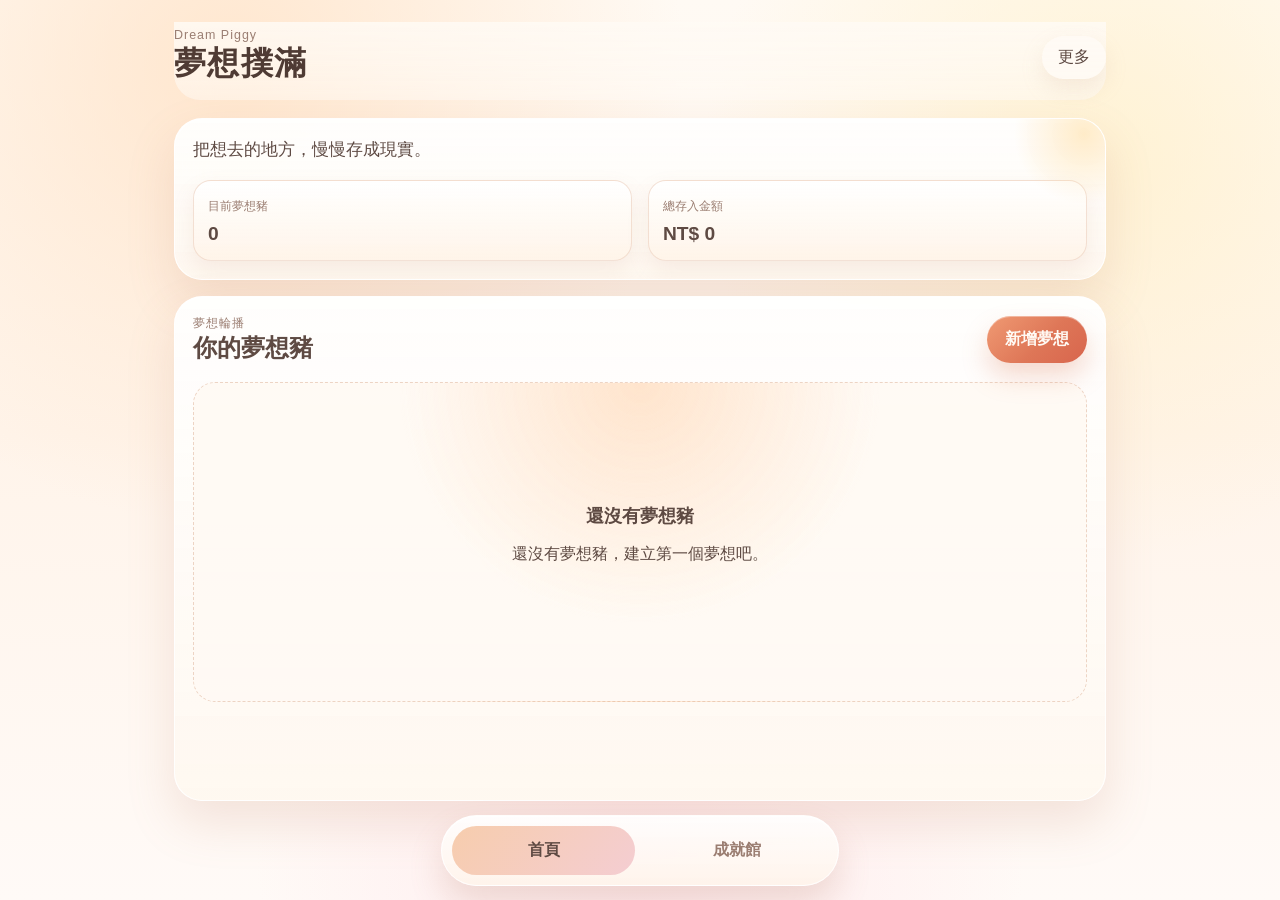
<file: index.html>
<!DOCTYPE html>
<html lang="zh-Hant">
  <head>
    <meta charset="UTF-8" />
    <meta name="viewport" content="width=device-width, initial-scale=1.0" />
    <title>夢想撲滿</title>
    <link rel="stylesheet" href="style.css" />

    <!-- App Icon -->
    <link rel="apple-touch-icon" href="assets/icons/app-icon.png">
    <link rel="icon" type="image/png" href="assets/icons/app-icon.png">

    <meta name="apple-mobile-web-app-capable" content="yes">
    <meta name="apple-mobile-web-app-status-bar-style" content="default">
    <meta name="apple-mobile-web-app-title" content="夢想撲滿">
    <meta name="theme-color" content="#f8e7df">

  </head>
  <body>
    <div class="app-shell">
      <header class="topbar">
        <div>
          <p class="eyebrow">Dream Piggy</p>
          <h1>夢想撲滿</h1>
        </div>
        <div class="topbar-actions">
          <button
            id="menu-toggle"
            class="icon-button"
            type="button"
            aria-expanded="false"
            aria-controls="menu-panel"
          >
            更多
          </button>
          <div id="menu-panel" class="menu-panel hidden" role="menu">
            <button type="button" data-action="export">匯出備份</button>
            <button type="button" data-action="import">匯入備份</button>
            <button type="button" data-action="clear">清除資料</button>
          </div>
        </div>
      </header>

      <main class="main-content">
        <section id="home-view" class="view active">
          <section class="hero-card">
            <p class="hero-copy">把想去的地方，慢慢存成現實。</p>
            <div class="summary-grid">
              <article class="summary-item">
                <span class="summary-label">目前夢想豬</span>
                <strong id="active-count">0</strong>
              </article>
              <article class="summary-item">
                <span class="summary-label">總存入金額</span>
                <strong id="total-saved">NT$ 0</strong>
              </article>
            </div>
          </section>

          <section class="section-card">
            <div class="section-head">
              <div>
                <p class="section-kicker">夢想輪播</p>
                <h2>你的夢想豬</h2>
              </div>
              <button id="open-create-modal" class="primary-button" type="button">
                新增夢想
              </button>
            </div>

            <div id="carousel-area" class="carousel-area"></div>
          </section>
        </section>

        <section id="achievements-view" class="view">
          <section class="hero-card achievements-hero">
            <div class="summary-grid">
              <article class="summary-item">
                <span class="summary-label">完成夢想數</span>
                <strong id="achievement-count">0</strong>
              </article>
              <article class="summary-item">
                <span class="summary-label">累積完成金額</span>
                <strong id="achievement-total">NT$ 0</strong>
              </article>
            </div>
          </section>

          <section class="section-card">
            <div class="section-head">
              <div>
                <p class="section-kicker">成就館</p>
                <h2>完成收藏</h2>
              </div>
            </div>
            <div id="achievements-list" class="achievements-list"></div>
          </section>
        </section>
      </main>

      <nav class="bottom-nav" aria-label="主要頁面">
        <button class="nav-button active" type="button" data-view="home">
          首頁
        </button>
        <button class="nav-button" type="button" data-view="achievements">
          成就館
        </button>
      </nav>
    </div>

    <div id="dialog-bubble" class="dialog-bubble hidden" aria-live="polite"></div>

    <div id="create-modal" class="modal hidden" aria-hidden="true">
      <div class="modal-backdrop" data-close-modal="create"></div>
      <div class="modal-panel">
        <div class="modal-head">
          <div>
            <p class="section-kicker">新增夢想</p>
            <h3>建立夢想豬</h3>
          </div>
          <button class="icon-button subtle" type="button" data-close-modal="create">
            關閉
          </button>
        </div>

        <form id="create-form" class="form-stack">
          <label class="field">
            <span>夢想名稱</span>
            <input
              id="dream-name"
              name="name"
              type="text"
              maxlength="20"
              placeholder="例如：去東京看櫻花"
              required
            />
          </label>

          <label class="field">
            <span>目標金額</span>
            <input
              id="target-amount"
              name="targetAmount"
              type="number"
              min="1"
              step="1"
              inputmode="numeric"
              placeholder="例如：30000"
              required
            />
          </label>

          <fieldset class="field">
            <legend>選擇豬款</legend>
            <div id="pig-type-options" class="pig-type-options"></div>
          </fieldset>

          <button class="primary-button submit-button" type="submit">
            建立夢想豬
          </button>
        </form>
      </div>
    </div>

    <div id="feed-modal" class="modal hidden" aria-hidden="true">
      <div class="modal-backdrop" data-close-modal="feed"></div>
      <div class="modal-panel">
        <div class="modal-head">
          <div>
            <p class="section-kicker">餵豬</p>
            <h3 id="feed-modal-title">要餵多少給夢想呢？</h3>
          </div>
          <button class="icon-button subtle" type="button" data-close-modal="feed">
            關閉
          </button>
        </div>

        <form id="feed-form" class="form-stack">
          <label class="field">
            <span>投入金額</span>
            <input
              id="feed-amount"
              name="feedAmount"
              type="number"
              min="1"
              step="1"
              inputmode="numeric"
              placeholder="例如：500"
              required
            />
          </label>
          <button class="primary-button submit-button" type="submit">
            投入夢想
          </button>
        </form>
      </div>
    </div>

    <div id="confirm-modal" class="modal hidden" aria-hidden="true">
      <div class="modal-backdrop" data-close-modal="confirm"></div>
      <div class="modal-panel small">
        <div class="modal-head">
          <div>
            <p class="section-kicker">確認操作</p>
            <h3 id="confirm-title">請再確認一次</h3>
          </div>
        </div>
        <p id="confirm-message" class="confirm-message"></p>
        <div class="confirm-actions">
          <button id="confirm-cancel" class="secondary-button" type="button">
            取消
          </button>
          <button id="confirm-accept" class="primary-button" type="button">
            確認
          </button>
        </div>
      </div>
    </div>

    <input id="import-file-input" type="file" accept="application/json" hidden />

    <script src="app.js" defer></script>
  </body>
</html>
</file>
<file: style.css>
:root {
  --bg: #fff8f1;
  --bg-soft: #fffdf9;
  --card: rgba(255, 252, 247, 0.88);
  --card-strong: #fffaf4;
  --text: #5e4a43;
  --muted: #9b7e72;
  --line: rgba(160, 120, 102, 0.16);
  --peach: #f6c8a5;
  --pink: #f3c9cf;
  --gold: #efd488;
  --cream: #fff5df;
  --accent: #ea8f6b;
  --accent-deep: #d56d4e;
  --success: #c78d2d;
  --shadow: 0 18px 40px rgba(201, 144, 114, 0.18);
  --radius-xl: 28px;
  --radius-lg: 22px;
  --radius-md: 18px;
  --radius-sm: 14px;
}

* {
  box-sizing: border-box;
}

html,
body {
  margin: 0;
  min-height: 100%;
}

body {
  font-family:
    "PingFang TC", "Microsoft JhengHei", "Noto Sans TC", sans-serif;
  color: var(--text);
  background:
    radial-gradient(circle at top, rgba(255, 217, 191, 0.65), transparent 38%),
    linear-gradient(180deg, #fffaf4 0%, #fff3ec 48%, #fff9f5 100%);
}

button,
input {
  font: inherit;
}

button {
  border: 0;
  cursor: pointer;
}

.hidden {
  display: none !important;
}

.app-shell {
  width: min(100%, 430px);
  margin: 0 auto;
  min-height: 100vh;
  padding: 18px 16px 96px;
  position: relative;
}

.topbar,
.section-head,
.summary-grid,
.modal-head,
.confirm-actions {
  display: flex;
  align-items: center;
}

.topbar,
.section-head,
.modal-head {
  justify-content: space-between;
}

.topbar {
  margin-bottom: 18px;
  position: sticky;
  top: 0;
  z-index: 8;
  padding: 6px 0 14px;
  backdrop-filter: blur(18px);
}

.topbar h1,
.section-head h2,
.modal-head h3 {
  margin: 0;
}

.eyebrow,
.section-kicker,
.summary-label {
  margin: 0;
  color: var(--muted);
  font-size: 0.78rem;
}

.eyebrow,
.section-kicker {
  letter-spacing: 0.08em;
}

.topbar-actions {
  position: relative;
}

.icon-button,
.secondary-button,
.primary-button,
.nav-button,
.menu-panel button {
  border-radius: 999px;
  transition: transform 0.2s ease, box-shadow 0.2s ease, background 0.2s ease;
}

.icon-button {
  background: rgba(255, 251, 246, 0.82);
  color: var(--text);
  padding: 11px 16px;
  box-shadow: 0 10px 22px rgba(206, 166, 136, 0.18);
}

.icon-button.subtle {
  padding: 8px 14px;
  box-shadow: none;
  background: rgba(243, 223, 212, 0.52);
}

.menu-panel {
  position: absolute;
  right: 0;
  top: calc(100% + 10px);
  width: 156px;
  padding: 8px;
  border-radius: 18px;
  background: rgba(255, 250, 244, 0.96);
  box-shadow: var(--shadow);
  border: 1px solid rgba(255, 255, 255, 0.75);
}

.menu-panel button {
  width: 100%;
  text-align: left;
  padding: 11px 12px;
  background: transparent;
  color: var(--text);
}

.main-content {
  display: grid;
  gap: 16px;
}

.view {
  display: none;
}

.view.active {
  display: grid;
  gap: 16px;
}

.hero-card,
.section-card,
.carousel-card,
.achievement-card,
.modal-panel {
  border-radius: var(--radius-xl);
  background: var(--card);
  border: 1px solid rgba(255, 255, 255, 0.68);
  box-shadow: var(--shadow);
}

.hero-card,
.section-card,
.modal-panel {
  backdrop-filter: blur(16px);
}

.hero-card,
.section-card {
  padding: 18px;
}

.hero-copy {
  margin: 0 0 16px;
  font-size: 1.04rem;
  line-height: 1.6;
}

.summary-grid {
  gap: 12px;
}

.summary-item {
  flex: 1;
  padding: 15px 14px;
  border-radius: var(--radius-md);
  background: linear-gradient(180deg, rgba(255, 255, 255, 0.92), rgba(255, 246, 235, 0.82));
  border: 1px solid rgba(237, 209, 192, 0.65);
}

.summary-item strong {
  display: block;
  margin-top: 8px;
  font-size: 1.2rem;
}

.section-head {
  gap: 12px;
  margin-bottom: 18px;
}

.primary-button,
.secondary-button {
  padding: 13px 18px;
  font-weight: 700;
}

.primary-button {
  color: #fffaf4;
  background: linear-gradient(135deg, var(--accent), var(--accent-deep));
  box-shadow: 0 14px 26px rgba(218, 125, 90, 0.28);
}

.secondary-button {
  color: var(--text);
  background: rgba(252, 241, 233, 0.92);
}

.carousel-area {
  min-height: 400px;
}

.empty-state {
  min-height: 320px;
  display: grid;
  place-items: center;
  text-align: center;
  padding: 24px;
  border-radius: var(--radius-lg);
  background:
    radial-gradient(circle at top, rgba(255, 220, 189, 0.72), transparent 44%),
    rgba(255, 250, 244, 0.9);
  border: 1px dashed rgba(220, 175, 148, 0.5);
}

.empty-state strong {
  display: block;
  margin-bottom: 8px;
  font-size: 1.15rem;
}

.carousel-card {
  overflow: hidden;
  padding: 18px;
  position: relative;
}

.carousel-card.is-glowing {
  animation: pigGlow 0.8s ease;
}

.carousel-card.is-bouncing .pig-figure {
  animation: pigBounce 0.8s ease;
}

.pig-stage {
  padding: 20px;
  border-radius: 24px;
  position: relative;
  overflow: hidden;
  background:
    radial-gradient(circle at top, rgba(255, 255, 255, 0.88), transparent 36%),
    linear-gradient(180deg, rgba(255, 255, 255, 0.42), rgba(255, 255, 255, 0));
}

.pig-stage.completed {
  background:
    radial-gradient(circle at top, rgba(255, 242, 203, 0.92), transparent 34%),
    linear-gradient(180deg, rgba(255, 239, 187, 0.5), rgba(255, 255, 255, 0.06));
}

.pig-figure {
  width: 210px;
  height: 210px;
  margin: 0 auto 12px;
  border-radius: 52px;
  display: grid;
  place-items: center;
  background:
    radial-gradient(circle at 35% 30%, rgba(255, 255, 255, 0.9), transparent 24%),
    linear-gradient(180deg, rgba(255, 255, 255, 0.35), rgba(255, 255, 255, 0));
  box-shadow:
    inset 0 1px 0 rgba(255, 255, 255, 0.72),
    0 18px 34px rgba(175, 119, 92, 0.18);
  position: relative;
}

.pig-figure::before,
.pig-figure::after {
  content: "";
  position: absolute;
  top: 28px;
  width: 44px;
  height: 44px;
  border-radius: 12px;
  background: inherit;
}

.pig-figure::before {
  left: 24px;
  transform: rotate(-22deg);
}

.pig-figure::after {
  right: 24px;
  transform: rotate(22deg);
}

.pig-emoji {
  font-size: 5.8rem;
  filter: drop-shadow(0 8px 14px rgba(117, 83, 66, 0.16));
}

.coin-layer,
.sparkle-layer,
.amount-float {
  position: absolute;
  inset: 0;
  pointer-events: none;
}

.coin {
  position: absolute;
  top: -24px;
  width: 18px;
  height: 18px;
  border-radius: 50%;
  background: radial-gradient(circle at 30% 30%, #fff8d0, #e1b852 72%);
  box-shadow: 0 0 0 3px rgba(255, 240, 188, 0.2);
  animation: coinDrop 0.95s ease forwards;
}

.amount-float {
  display: grid;
  place-items: center;
  font-size: 1.3rem;
  font-weight: 800;
  color: var(--accent-deep);
  opacity: 0;
}

.amount-float.show {
  animation: amountRise 1s ease forwards;
}

.sparkle-layer span,
.confetti span {
  position: absolute;
  width: 10px;
  height: 10px;
  border-radius: 50%;
}

.sparkle-layer.show span {
  background: rgba(255, 243, 193, 0.96);
  animation: sparkle 1.1s ease forwards;
}

.pig-meta {
  margin-top: 16px;
  display: grid;
  gap: 12px;
}

.pig-title-row,
.carousel-controls,
.progress-row,
.achievement-meta {
  display: flex;
  align-items: center;
}

.pig-title-row,
.achievement-meta {
  justify-content: space-between;
  gap: 10px;
}

.pig-title-row h3,
.pig-title-row p,
.achievement-card h3,
.achievement-card p {
  margin: 0;
}

.pig-type-chip,
.days-chip {
  padding: 8px 12px;
  border-radius: 999px;
  background: rgba(255, 255, 255, 0.56);
  font-size: 0.84rem;
}

.money-line {
  font-size: 1.06rem;
  font-weight: 700;
}

.progress-row {
  justify-content: space-between;
  gap: 10px;
}

.progress-track {
  width: 100%;
  height: 12px;
  border-radius: 999px;
  background: rgba(255, 241, 228, 0.88);
  overflow: hidden;
}

.progress-bar {
  height: 100%;
  border-radius: inherit;
  background: linear-gradient(90deg, var(--peach), var(--gold));
  transition: width 0.3s ease;
}

.action-row,
.carousel-controls {
  display: flex;
  gap: 12px;
}

.action-row {
  margin-top: 4px;
}

.action-row button,
.carousel-controls button {
  flex: 1;
}

.carousel-controls {
  justify-content: space-between;
  margin-top: 18px;
}

.dots {
  display: flex;
  justify-content: center;
  gap: 8px;
  margin-top: 16px;
}

.dot {
  width: 9px;
  height: 9px;
  padding: 0;
  border-radius: 50%;
  background: rgba(216, 176, 154, 0.42);
}

.dot.active {
  width: 26px;
  border-radius: 999px;
  background: linear-gradient(135deg, var(--accent), var(--gold));
}

.achievements-list {
  display: grid;
  gap: 14px;
}

.achievement-card {
  padding: 16px;
  background:
    radial-gradient(circle at top right, rgba(255, 241, 189, 0.48), transparent 35%),
    rgba(255, 251, 247, 0.92);
}

.achievement-visual {
  width: 60px;
  height: 60px;
  border-radius: 20px;
  display: grid;
  place-items: center;
  font-size: 2rem;
  margin-bottom: 12px;
  box-shadow: inset 0 1px 0 rgba(255, 255, 255, 0.72);
}

.achievement-meta {
  color: var(--muted);
  font-size: 0.88rem;
  margin-top: 10px;
}

.bottom-nav {
  position: fixed;
  left: 50%;
  bottom: 14px;
  transform: translateX(-50%);
  width: min(calc(100% - 24px), 398px);
  padding: 10px;
  display: grid;
  grid-template-columns: repeat(2, 1fr);
  gap: 10px;
  border-radius: 999px;
  background: rgba(255, 251, 246, 0.92);
  box-shadow: 0 18px 30px rgba(179, 129, 103, 0.2);
  backdrop-filter: blur(18px);
}

.nav-button {
  padding: 14px 10px;
  background: transparent;
  color: var(--muted);
  font-weight: 700;
}

.nav-button.active {
  background: linear-gradient(135deg, rgba(246, 200, 165, 0.9), rgba(243, 201, 207, 0.92));
  color: var(--text);
}

.modal {
  position: fixed;
  inset: 0;
  z-index: 20;
  display: grid;
  place-items: end center;
  padding: 20px 16px;
}

.modal-backdrop {
  position: absolute;
  inset: 0;
  background: rgba(76, 49, 40, 0.34);
  backdrop-filter: blur(6px);
}

.modal-panel {
  width: min(100%, 430px);
  max-height: 90vh;
  overflow: auto;
  padding: 20px;
  position: relative;
  z-index: 1;
  animation: modalRise 0.24s ease;
}

.modal-panel.small {
  place-self: center;
}

.form-stack {
  display: grid;
  gap: 16px;
  margin-top: 12px;
}

.field {
  display: grid;
  gap: 10px;
}

.field span,
.field legend {
  font-size: 0.92rem;
  font-weight: 700;
}

.field input {
  width: 100%;
  padding: 14px 16px;
  border: 1px solid var(--line);
  border-radius: var(--radius-sm);
  background: rgba(255, 255, 255, 0.84);
  color: var(--text);
}

.field input:focus {
  outline: 2px solid rgba(234, 143, 107, 0.32);
  border-color: rgba(234, 143, 107, 0.42);
}

.pig-type-options {
  display: grid;
  grid-template-columns: repeat(2, minmax(0, 1fr));
  gap: 12px;
}

.pig-type-card {
  padding: 14px 12px;
  border-radius: 18px;
  border: 1px solid rgba(228, 195, 178, 0.56);
  background: rgba(255, 255, 255, 0.72);
  text-align: left;
  position: relative;
}

.pig-type-card.selected {
  border-color: rgba(234, 143, 107, 0.9);
  box-shadow: 0 10px 20px rgba(229, 154, 118, 0.18);
}

.pig-type-card .pig-type-name {
  display: block;
  margin-top: 8px;
  font-weight: 700;
}

.pig-type-card .pig-type-description {
  display: block;
  margin-top: 4px;
  color: var(--muted);
  font-size: 0.8rem;
  line-height: 1.5;
}

.submit-button {
  margin-top: 4px;
}

.confirm-message {
  margin: 10px 0 18px;
  line-height: 1.7;
}

.confirm-actions {
  justify-content: flex-end;
  gap: 10px;
}

.dialog-bubble {
  position: fixed;
  left: 50%;
  bottom: 96px;
  transform: translateX(-50%);
  width: min(calc(100% - 32px), 360px);
  padding: 16px 18px;
  border-radius: 22px;
  background: rgba(255, 251, 247, 0.96);
  box-shadow: 0 20px 40px rgba(180, 124, 99, 0.24);
  text-align: center;
  line-height: 1.7;
  z-index: 30;
}

.dialog-bubble.show {
  animation: bubbleIn 3.6s ease forwards;
}

.unlock-overlay {
  position: absolute;
  inset: 0;
  border-radius: 24px;
  overflow: hidden;
  pointer-events: none;
}

.unlock-overlay.active {
  animation: unlockFlash 1s ease;
}

.confetti span {
  top: -10px;
  animation: confettiFall 1.4s ease forwards;
}

.visually-hidden {
  position: absolute;
  width: 1px;
  height: 1px;
  padding: 0;
  margin: -1px;
  overflow: hidden;
  clip: rect(0, 0, 0, 0);
  white-space: nowrap;
  border: 0;
}

@keyframes modalRise {
  from {
    opacity: 0;
    transform: translateY(16px);
  }
  to {
    opacity: 1;
    transform: translateY(0);
  }
}

@keyframes coinDrop {
  0% {
    opacity: 0;
    transform: translateY(0) scale(0.85);
  }
  20% {
    opacity: 1;
  }
  100% {
    opacity: 0;
    transform: translateY(220px) scale(1.05);
  }
}

@keyframes pigBounce {
  0%,
  100% {
    transform: translateY(0);
  }
  30% {
    transform: translateY(-10px);
  }
  60% {
    transform: translateY(4px);
  }
}

@keyframes pigGlow {
  0%,
  100% {
    box-shadow: var(--shadow);
  }
  40% {
    box-shadow: 0 0 0 7px rgba(255, 236, 181, 0.28), var(--shadow);
  }
}

@keyframes amountRise {
  0% {
    opacity: 0;
    transform: translateY(8px);
  }
  25% {
    opacity: 1;
  }
  100% {
    opacity: 0;
    transform: translateY(-28px);
  }
}

@keyframes sparkle {
  0% {
    opacity: 0;
    transform: translateY(20px) scale(0.6);
  }
  35% {
    opacity: 1;
  }
  100% {
    opacity: 0;
    transform: translateY(-26px) scale(1.25);
  }
}

@keyframes bubbleIn {
  0% {
    opacity: 0;
    transform: translate(-50%, 10px);
  }
  12%,
  82% {
    opacity: 1;
    transform: translate(-50%, 0);
  }
  100% {
    opacity: 0;
    transform: translate(-50%, 10px);
  }
}

@keyframes unlockFlash {
  0% {
    background: rgba(255, 237, 173, 0);
  }
  40% {
    background: rgba(255, 237, 173, 0.48);
  }
  100% {
    background: rgba(255, 237, 173, 0);
  }
}

@keyframes confettiFall {
  0% {
    opacity: 0;
    transform: translateY(0) rotate(0deg);
  }
  20% {
    opacity: 1;
  }
  100% {
    opacity: 0;
    transform: translateY(180px) rotate(240deg);
  }
}

@media (min-width: 700px) {
  .app-shell {
    width: min(100%, 980px);
    padding-left: 24px;
    padding-right: 24px;
  }

  .main-content {
    grid-template-columns: 1.1fr 0.9fr;
    align-items: start;
  }

  .view.active {
    grid-column: 1 / -1;
  }

  .summary-grid {
    gap: 16px;
  }

  .pig-type-options {
    grid-template-columns: repeat(3, minmax(0, 1fr));
  }
}

/* ============================= */
/* V1.1 視覺升級：奶油暖白 × 偽潮玩質感 */
/* ============================= */

/* 背景增加柔光層次 */
body {
  background:
    radial-gradient(circle at 18% 8%, rgba(255, 223, 192, 0.72), transparent 34%),
    radial-gradient(circle at 86% 18%, rgba(255, 238, 192, 0.6), transparent 30%),
    radial-gradient(circle at 50% 95%, rgba(255, 213, 224, 0.42), transparent 36%),
    linear-gradient(180deg, #fffaf4 0%, #fff4ea 48%, #fffaf7 100%);
}

/* 主容器增加精品 App 的留白感 */
.app-shell {
  padding-top: 22px;
}

/* 頂部更像浮動玻璃層 */
.topbar {
  border-radius: 0 0 26px 26px;
  background: linear-gradient(
    180deg,
    rgba(255, 250, 244, 0.86),
    rgba(255, 250, 244, 0.52)
  );
}

/* 標題字更有作品感 */
.topbar h1 {
  letter-spacing: 0.04em;
  font-weight: 900;
  color: #4f3b34;
}

/* 所有主要卡片升級成柔光收藏卡 */
.hero-card,
.section-card,
.carousel-card,
.achievement-card,
.modal-panel {
  background:
    linear-gradient(180deg, rgba(255, 255, 255, 0.82), rgba(255, 248, 240, 0.9)),
    var(--card);
  border: 1px solid rgba(255, 255, 255, 0.9);
  box-shadow:
    0 22px 48px rgba(191, 129, 98, 0.18),
    inset 0 1px 0 rgba(255, 255, 255, 0.75);
}

/* 首頁英雄卡更像開場看板 */
.hero-card {
  position: relative;
  overflow: hidden;
}

.hero-card::after {
  content: "";
  position: absolute;
  width: 150px;
  height: 150px;
  right: -54px;
  top: -60px;
  border-radius: 999px;
  background: radial-gradient(circle, rgba(255, 221, 159, 0.55), transparent 66%);
  pointer-events: none;
}

/* 統計小卡更精緻 */
.summary-item {
  background:
    linear-gradient(180deg, rgba(255, 255, 255, 0.95), rgba(255, 244, 232, 0.86));
  box-shadow:
    inset 0 1px 0 rgba(255, 255, 255, 0.8),
    0 10px 22px rgba(192, 139, 111, 0.12);
}

/* 夢想豬舞台：玩具展示盒感 */
.pig-stage {
  background:
    radial-gradient(circle at 50% 12%, rgba(255, 255, 255, 0.95), transparent 28%),
    radial-gradient(circle at 50% 90%, rgba(255, 215, 177, 0.45), transparent 42%),
    linear-gradient(180deg, rgba(255, 250, 244, 0.95), rgba(255, 238, 225, 0.65));
  border: 1px solid rgba(255, 255, 255, 0.78);
  box-shadow:
    inset 0 1px 0 rgba(255, 255, 255, 0.85),
    inset 0 -18px 36px rgba(235, 179, 145, 0.13);
}

/* 豬本體容器更像公仔展示座 */
.pig-figure {
  background:
    radial-gradient(circle at 34% 26%, rgba(255, 255, 255, 0.95), transparent 22%),
    linear-gradient(180deg, rgba(255, 247, 239, 0.98), rgba(255, 222, 204, 0.86));
  box-shadow:
    inset 0 2px 0 rgba(255, 255, 255, 0.82),
    inset 0 -12px 20px rgba(220, 144, 112, 0.12),
    0 22px 34px rgba(159, 103, 78, 0.18);
}

/* 豬 emoji 更有公仔重量感 */
.pig-emoji {
  transform: translateY(2px);
  filter:
    drop-shadow(0 10px 14px rgba(117, 83, 66, 0.18))
    saturate(1.05);
}

/* 豬款標籤變成小膠囊 */
.pig-type-chip,
.days-chip {
  background: rgba(255, 248, 238, 0.78);
  border: 1px solid rgba(236, 203, 183, 0.5);
  box-shadow: inset 0 1px 0 rgba(255, 255, 255, 0.75);
}

/* 進度條升級：糖果膠囊感 */
.progress-track {
  height: 14px;
  background: rgba(246, 226, 211, 0.9);
  box-shadow:
    inset 0 2px 5px rgba(155, 104, 80, 0.12),
    inset 0 1px 0 rgba(255, 255, 255, 0.75);
}

.progress-bar {
  position: relative;
  overflow: hidden;
  background: linear-gradient(90deg, #f5b28f, #f7d889, #ffd8a8);
  box-shadow:
    inset 0 1px 0 rgba(255, 255, 255, 0.68),
    0 0 14px rgba(245, 190, 113, 0.32);
}

.progress-bar::after {
  content: "";
  position: absolute;
  inset: 0;
  background: linear-gradient(
    110deg,
    transparent 0%,
    rgba(255, 255, 255, 0.45) 42%,
    transparent 70%
  );
  transform: translateX(-100%);
  animation: progressShine 2.8s ease-in-out infinite;
}

/* 主按鈕更像可以按的糖霜按鈕 */
.primary-button {
  background: linear-gradient(135deg, #f09a73, #de7657 56%, #d8654d);
  box-shadow:
    0 14px 26px rgba(218, 125, 90, 0.28),
    inset 0 1px 0 rgba(255, 255, 255, 0.36);
}

.secondary-button {
  color: #6a4b42;
  background: linear-gradient(
    180deg,
    #fff7f0 0%,
    #f7e2d5 100%
  );
  border: 1px solid rgba(223, 179, 153, 0.45);
  box-shadow:
    0 8px 18px rgba(177, 122, 96, 0.10),
    inset 0 1px 0 rgba(255,255,255,0.72);
}

/* 按下去有 Q 彈感 */
.primary-button:active,
.secondary-button:active,
.icon-button:active,
.nav-button:active {
  transform: scale(0.97);
}

/* 底部導航更像 iOS 浮動膠囊 */
.bottom-nav {
  background:
    linear-gradient(180deg, rgba(255, 255, 255, 0.9), rgba(255, 244, 235, 0.92));
  border: 1px solid rgba(255, 255, 255, 0.8);
  box-shadow:
    0 18px 34px rgba(168, 111, 83, 0.2),
    inset 0 1px 0 rgba(255, 255, 255, 0.75);
}

/* 成就卡更像收藏卡 */
.achievement-card {
  border-radius: 26px;
}

.achievement-visual {
  background:
    radial-gradient(circle at 35% 25%, rgba(255, 255, 255, 0.95), transparent 26%),
    linear-gradient(180deg, rgba(255, 236, 171, 0.95), rgba(232, 183, 87, 0.78));
  box-shadow:
    inset 0 1px 0 rgba(255, 255, 255, 0.72),
    0 12px 22px rgba(184, 127, 57, 0.18);
}

/* 對話泡泡更像夢想提示 */
.dialog-bubble {
  background:
    linear-gradient(180deg, rgba(255, 255, 255, 0.96), rgba(255, 246, 237, 0.96));
  border: 1px solid rgba(255, 255, 255, 0.82);
  box-shadow:
    0 22px 44px rgba(174, 113, 86, 0.24),
    inset 0 1px 0 rgba(255, 255, 255, 0.75);
}

/* 輪播卡片在手機上更像主舞台 */
.carousel-card {
  transform: translateZ(0);
}

/* hover 只在電腦上生效，不影響手機 */
@media (hover: hover) {
  .primary-button:hover,
  .secondary-button:hover,
  .icon-button:hover,
  .nav-button:hover {
    transform: translateY(-1px);
  }

  .carousel-card:hover {
    transform: translateY(-2px);
    transition: transform 0.22s ease;
  }
}

/* 進度條流光 */
@keyframes progressShine {
  0% {
    transform: translateX(-100%);
  }
  42%,
  100% {
    transform: translateX(120%);
  }
}

.pig-image {
  width: 100%;
  height: 100%;
  object-fit: contain;
  filter: drop-shadow(0 12px 18px rgba(117, 83, 66, 0.18));
}


/* 修正：選擇豬款卡片跑版 */
.pig-type-options {
  display: grid;
  grid-template-columns: repeat(3, 1fr);
  gap: 12px;
}

.pig-type-card {
  min-height: 210px;
  padding: 10px 8px;
  display: flex;
  flex-direction: column;
  justify-content: flex-start;
  align-items: center;
  overflow: hidden;
}

.pig-type-card .pig-image {
  width: 100%;
  height: 96px;
  object-fit: contain;
  margin-bottom: 8px;
}

.pig-type-card .pig-type-name {
  font-size: 0.92rem;
  line-height: 1.2;
  margin-top: 0;
  text-align: center;
}

.pig-type-card .pig-type-description {
  font-size: 0.72rem;
  line-height: 1.45;
  margin-top: 6px;
  text-align: center;
  max-height: 3.1em;
  overflow: hidden;
}

/* ============================= */
/* 角色動畫：讓夢想豬活起來 */
/* ============================= */

/* 平常待機：微微漂浮 */
.pig-image {
  animation: pigIdleFloat 3.2s ease-in-out infinite;
  transform-origin: center bottom;
}

/* 餵豬：吃一口 → 變胖 → 回彈 */
.carousel-card.is-bouncing .pig-image {
  animation: pigFeedGrow 1s ease;
}

/* 達標狀態：角色有微光 */
.pig-stage.completed .pig-image {
  filter:
    drop-shadow(0 0 14px rgba(255, 221, 128, 0.75))
    drop-shadow(0 14px 18px rgba(117, 83, 66, 0.18));
}

/* 解封時：舞台更有金光 */
.unlock-overlay.active::before {
  content: "";
  position: absolute;
  inset: -20%;
  background:
    radial-gradient(circle, rgba(255, 238, 170, 0.72), transparent 42%),
    radial-gradient(circle at 30% 30%, rgba(255, 255, 255, 0.58), transparent 24%);
  animation: unlockBurst 1.4s ease forwards;
}

/* 避免選豬卡片裡的小圖一直飄，太亂 */
.pig-type-card .pig-image,
.achievement-card .pig-image {
  animation: none;
}

@keyframes pigIdleFloat {
  0%,
  100% {
    transform: translateY(0) scale(1);
  }
  50% {
    transform: translateY(-6px) scale(1.015);
  }
}

@keyframes pigFeedGrow {
  0% {
    transform: translateY(0) scale(1);
    filter: brightness(1);
  }

  20% {
    transform: translateY(-10px) scale(1.06);
    filter: brightness(1.04);
  }

  45% {
    transform: translateY(0) scale(1.16);
    filter: brightness(1.08);
  }

  65% {
    transform: translateY(2px) scale(1.08);
    filter: brightness(1.03);
  }

  82% {
    transform: translateY(-2px) scale(1.03);
  }

  100% {
    transform: translateY(0) scale(1);
    filter: brightness(1);
  }
}

@keyframes unlockBurst {
  0% {
    opacity: 0;
    transform: scale(0.72) rotate(0deg);
  }
  35% {
    opacity: 1;
    transform: scale(1.08) rotate(8deg);
  }
  100% {
    opacity: 0;
    transform: scale(1.35) rotate(18deg);
  }
}

/* 達標狀態：金豬發光 */
.pig-stage.completed .pig-image {
  animation: pigGoldenReady 2.6s ease-in-out infinite;
  filter:
    drop-shadow(0 0 14px rgba(255, 221, 128, 0.85))
    drop-shadow(0 0 28px rgba(255, 196, 86, 0.35))
    drop-shadow(0 14px 18px rgba(117, 83, 66, 0.18));
}

@keyframes pigGoldenReady {
  0%,
  100% {
    transform: translateY(0) scale(1);
  }

  50% {
    transform: translateY(-5px) scale(1.035);
  }
}

/* 依進度永久變胖（強化版） */
.pig-stage.growth-0 .pig-figure {
  transform: scale(0.62);
}

.pig-stage.growth-25 .pig-figure {
  transform: scale(0.78);
}

.pig-stage.growth-50 .pig-figure {
  transform: scale(0.94);
}

.pig-stage.growth-75 .pig-figure {
  transform: scale(1.10);
}

.pig-stage.growth-100 .pig-figure {
  transform: scale(1.28);
}
</file>
